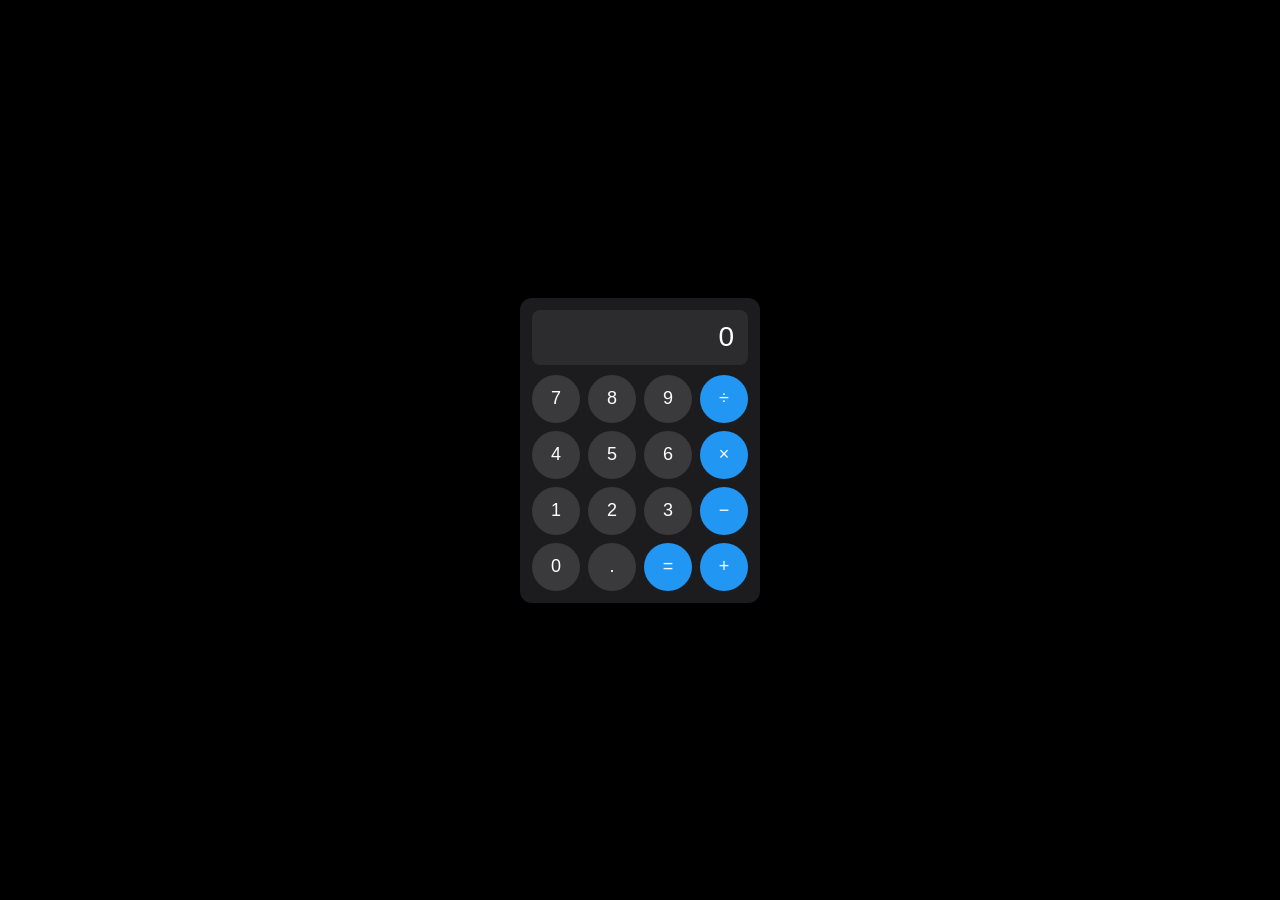
<file: templates/calculator.html>
<!DOCTYPE html>
<html lang="en">
<head>
  <meta charset="UTF-8" />
  <meta name="viewport" content="width=device-width, initial-scale=1.0"/>
  <title>Calculator</title>
  <link rel="stylesheet" href="/static/calculator_style.css" />
</head>
<body>
  <div class="calculator">
    <div class="display">
      <span id="display">0</span>
    </div>
    <div class="buttons">
      <div class="row">
        <button class="btn num" data-val="7">7</button>
        <button class="btn num" data-val="8">8</button>
        <button class="btn num" data-val="9">9</button>
        <button class="btn op" data-val="÷">÷</button>
      </div>
      <div class="row">
        <button class="btn num" data-val="4">4</button>
        <button class="btn num" data-val="5">5</button>
        <button class="btn num" data-val="6">6</button>
        <button class="btn op" data-val="×">×</button>
      </div>
      <div class="row">
        <button class="btn num" data-val="1">1</button>
        <button class="btn num" data-val="2">2</button>
        <button class="btn num" data-val="3">3</button>
        <button class="btn op" data-val="-">−</button>
      </div>
      <div class="row">
        <button class="btn num" data-val="0">0</button>
        <button class="btn num" data-val=".">.</button>
        <button class="btn op equal" data-val="=">=</button>
        <button class="btn op" data-val="+">+</button>
      </div>
    </div>
  </div>
  <script src="/static/calculator_script.js"></script>
</body>
</html>
</file>
<file: static/calculator_style.css>
* {
  margin: 0;
  padding: 0;
  box-sizing: border-box;
}

body {
  display: flex;
  justify-content: center;
  align-items: center;
  min-height: 100vh;
  background-color: #000;
  font-family: Arial, sans-serif;
}

.calculator {
  background-color: #1c1c1e;
  border-radius: 12px;
  padding: 12px;
  width: 240px;
  display: flex;
  flex-direction: column;
  gap: 10px;
}

.display {
  background-color: #2c2c2e;
  border-radius: 8px;
  padding: 10px 14px;
  text-align: right;
  min-height: 55px;
  display: flex;
  align-items: center;
  justify-content: flex-end;
}

#display {
  color: #ffffff;
  font-size: 28px;
  font-weight: 300;
  word-break: break-all;
}

.buttons {
  display: flex;
  flex-direction: column;
  gap: 8px;
}

.row {
  display: flex;
  gap: 8px;
}

.btn {
  width: 48px;
  height: 48px;
  border: none;
  border-radius: 50%;
  font-size: 18px;
  font-weight: 500;
  cursor: pointer;
  transition: opacity 0.1s;
}

.btn:active {
  opacity: 0.7;
}

.btn.num {
  background-color: #3a3a3c;
  color: #ffffff;
}

.btn.op {
  background-color: #2196f3;
  color: #ffffff;
}

.btn.op:hover {
  background-color: #42a5f5;
}

.btn.num:hover {
  background-color: #48484a;
}

#error-msg {
  color: #ff453a;
  font-size: 12px;
  text-align: center;
  min-height: 16px;
}
</file>
